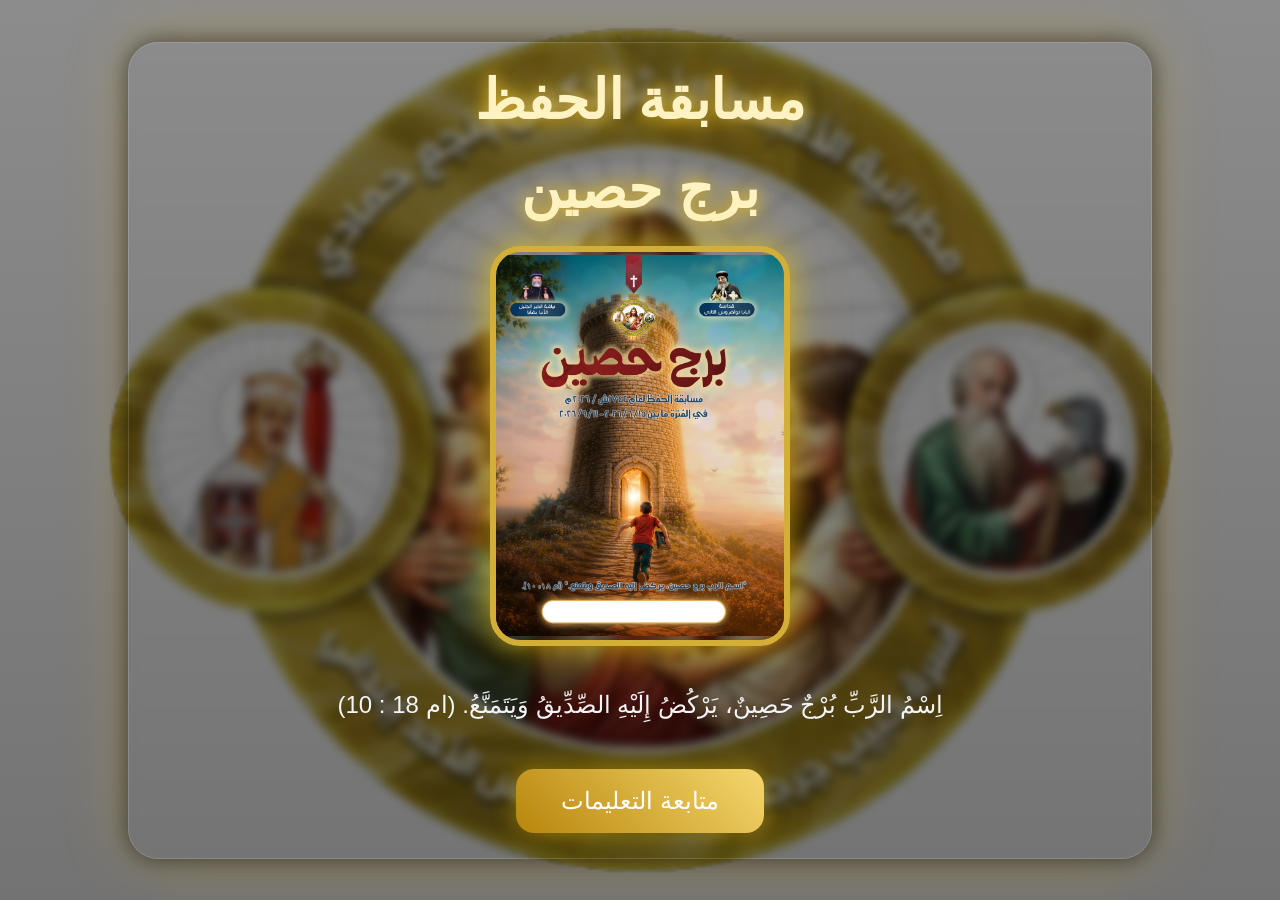
<file: introLessons.html>
<!doctype html>
<html lang="ar" dir="rtl">
  <head>
    <meta charset="UTF-8" />

    <meta name="viewport" content="width=device-width, initial-scale=1.0" />

    <title>مسابقة الحفظ برج حصين</title>
    <link rel="icon" href="imgs/IMG_1185.JPG.jpeg" />

    <link rel="preconnect" href="https://fonts.googleapis.com" />

    <link href="https://fonts.cdnfonts.com/css/ostouri" rel="stylesheet" />

    <style>
      * {
        margin: 0;
        padding: 0;
        box-sizing: border-box;
      }
      body {
        font-family: "Ostouri", "Cairo", sans-serif;

        min-height: 100vh;

        overflow-x: hidden;

        background:
          linear-gradient(rgba(0, 0, 0, 0.45), rgba(0, 0, 0, 0.55)),
          url("imgs/logo.png");

        background-size: cover;

        background-position: center;

        background-repeat: no-repeat;

        background-attachment: fixed;
        display: flex;
        justify-content: center;
        align-items: center;
      }

      .container {
        width: 80%;
        height: 100%;

        border-radius: 30px;

        border: 1px solid rgba(255, 255, 255, 0.15);

        backdrop-filter: blur(5px);
        display: flex;
        padding: 25px 0;
        flex-direction: column;
        justify-content: center;
        align-items: center;

        box-shadow:
          0 0 25px rgba(0, 0, 0, 0.589),
          0 0 60px rgba(212, 175, 55, 0.418);
      }

      @keyframes fade {
        from {
          opacity: 0;
          transform: translateY(50px);
        }

        to {
          opacity: 1;
          transform: translateY(0);
        }
      }

      .title {
        color: #fff3c4;

        font-size: 55px;

        margin-bottom: 25px;

        text-shadow:
          0 0 15px #d4af37,
          0 0 30px rgba(255, 215, 0, 0.5);
      }

      .imageBox {
        width: 300px;
        height: 400px;

        margin: auto;

        border-radius: 30px;

        overflow: hidden;

        border: 6px solid #d4af37;

        box-shadow:
          0 0 30px rgba(255, 215, 0, 0.5),
          0 0 60px rgba(255, 215, 0, 0.25);

        animation: float 4s infinite alternate ease-in-out;
      }

      .imageBox img {
        width: 100%;
        height: 100%;
        object-fit: contain;
      }

      @keyframes float {
        from {
          transform: translateY(0px);
        }

        to {
          transform: translateY(-15px);
        }
      }

      .desc {
        text-align: center;
        margin-top: 35px;

        color: #f3f4f6;

        line-height: 2;

        font-size: 24px;
      }

      .btn {
        display: inline-block;

        margin-top: 40px;

        padding: 18px 45px;

        border-radius: 18px;

        text-decoration: none;

        color: white;

        font-size: 24px;

        background: linear-gradient(45deg, #b8860b, #f5d76e);

        transition: 0.4s;

        box-shadow: 0 0 25px rgba(255, 215, 0, 0.4);
      }

      .btn:hover {
        transform: scale(1.08);

        box-shadow:
          0 0 35px rgba(255, 215, 0, 0.7),
          0 0 80px rgba(255, 215, 0, 0.3);
      }

      @media (max-width: 700px) {
        .title {
          font-size: 38px;
        }

        .desc {
          font-size: 20px;
        }

        .imageBox {
          width: 215px;
          height: 280px;
        }

        .imageBox img {
          width: 100%;
          height: 100%;
          object-fit: contain;
        }
      }
    </style>
  </head>

  <body>
    <div class="container">
      <h1 class="title">مسابقة الحفظ</h1>
      <h1 class="title">برج حصين</h1>

      <div class="imageBox">
        <img src="imgs/IMG_1185.JPG.jpeg" />
      </div>

      <div class="desc">
        <p>
          اِسْمُ الرَّبِّ بُرْجٌ حَصِينٌ، يَرْكُضُ إِلَيْهِ الصِّدِّيقُ
          وَيَتَمَنَّعُ. (ام 18 : 10)
        </p>
      </div>

      <a href="notes.html" class="btn"> متابعة التعليمات </a>
    </div>
  </body>
</html>
</file>
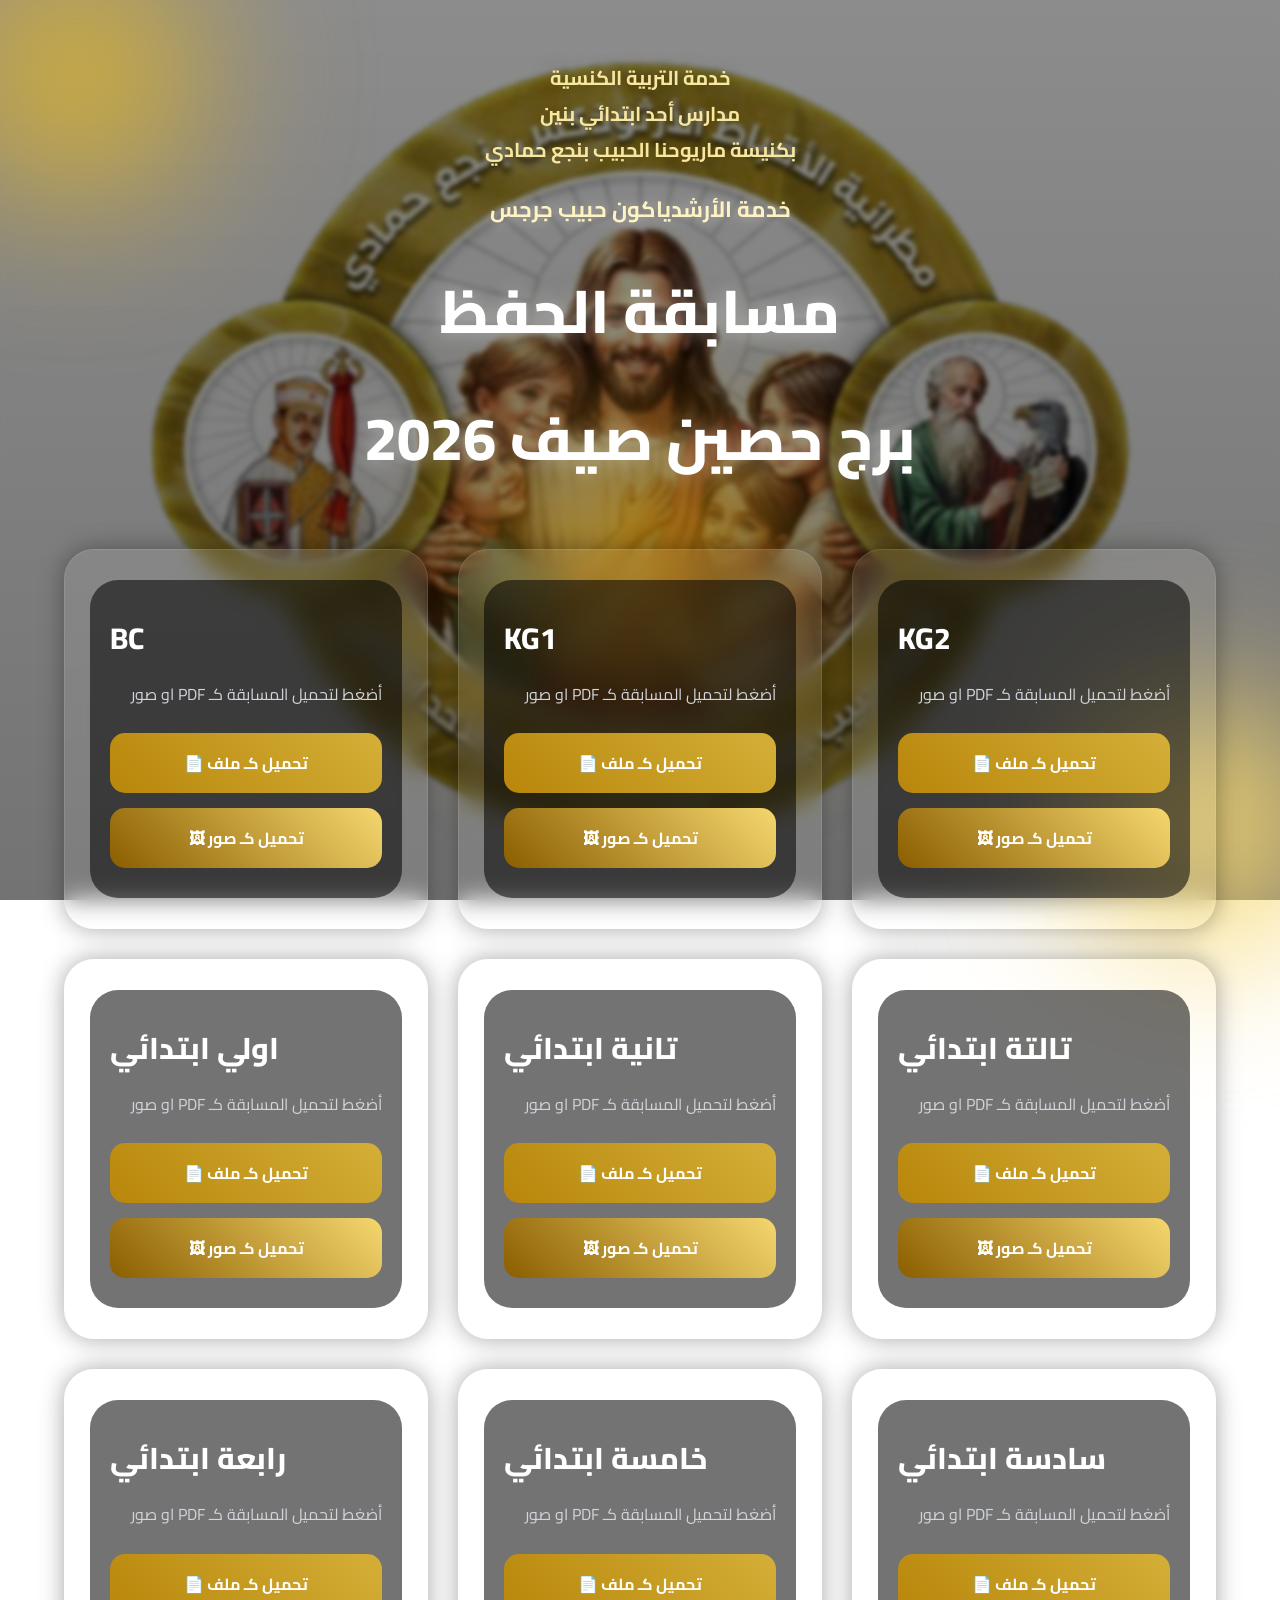
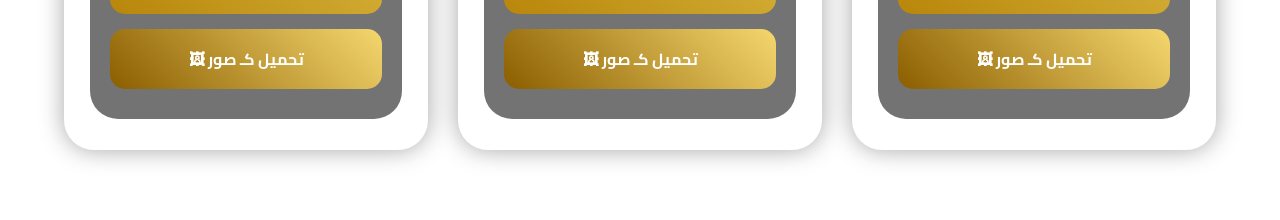
<file: lessons.html>
<!doctype html>
<html lang="en">
  <head>
    <meta charset="UTF-8" />
    <meta name="viewport" content="width=device-width, initial-scale=1.0" />

    <title>مسابقة الحفظ 2026 برج حصين</title>
    <link rel="icon" href="imgs/IMG_1185.JPG.jpeg" />

    <link rel="preconnect" href="https://fonts.googleapis.com" />

    <link rel="preconnect" href="https://fonts.gstatic.com" crossorigin />

    <link
      href="https://fonts.googleapis.com/css2?family=Cairo:wght@300;400;600;700;800&display=swap"
      rel="stylesheet" />

    <link href="https://fonts.cdnfonts.com/css/ostouri" rel="stylesheet" />
    <style>
      * {
        margin: 0;
        padding: 0;
        box-sizing: border-box;
      }

      body {
        font-family: "Ostouri", "Cairo", sans-serif;
        min-height: 100vh;
        overflow-x: hidden;

        background:
          linear-gradient(rgba(0, 0, 0, 0.45), rgba(0, 0, 0, 0.55)),
          url("imgs/logo.png");

        background-size: contain;
        background-position: center;
        background-repeat: no-repeat;
        background-attachment: fixed;

        position: relative;
      }

      body::before {
        content: "";
        position: fixed;
        inset: 0;
        backdrop-filter: blur(2px);
        z-index: -1;
      }

      .floating {
        position: fixed;
        width: 250px;
        height: 250px;
        border-radius: 50%;
        filter: blur(80px);
        z-index: -1;
        animation: float 8s infinite alternate ease-in-out;
      }

      .f1 {
        background: #d4af37;

        top: -50px;
        left: -50px;
      }

      .f2 {
        background: #f5d76e;
        bottom: -50px;
        right: -50px;
        animation-delay: 2s;
      }

      .f3 {
        background: #b8860b;
        top: 50%;
        left: 40%;
        animation-delay: 4s;
      }

      @keyframes float {
        from {
          transform: translateY(0) scale(1);
        }

        to {
          transform: translateY(-50px) scale(1.2);
        }
      }

      .hero {
        padding: 70px 20px 40px;
        text-align: center;
      }

      .hero h1 {
        color: white;
        font-size: 60px;
        font-weight: 800;
        margin-bottom: 15px;
        text-shadow: 0 0 20px rgba(255, 255, 255, 0.4);
        animation: glow 2s infinite alternate;
      }

      @keyframes glow {
        from {
          text-shadow: 0 0 10px #fff;
        }

        to {
          text-shadow:
            0 0 20px #60a5fa,
            0 0 40px #2563eb;
        }
      }

      .hero p {
        color: #d1d5db;
        font-size: 20px;
      }

      .container {
        width: 90%;
        max-width: 1400px;
        margin: auto;
        display: grid;
        grid-template-columns: repeat(auto-fit, minmax(280px, 1fr));
        gap: 30px;
        padding-bottom: 70px;
      }

      .card {
        position: relative;
        overflow: hidden;
        border-radius: 30px;
        background: rgba(255, 255, 255, 0.08);
        border: 1px solid rgba(255, 255, 255, 0.1);
        backdrop-filter: blur(12px);
        padding: 30px 25px;
        transition: 0.5s;
        box-shadow: 0 0 25px rgba(0, 0, 0, 0.35);
        animation: fadeUp 1s ease forwards;
        opacity: 0;
      }

      .card:nth-child(1) {
        animation-delay: 0.1s;
      }

      .card:nth-child(2) {
        animation-delay: 0.2s;
      }

      .card:nth-child(3) {
        animation-delay: 0.3s;
      }

      .card:nth-child(4) {
        animation-delay: 0.4s;
      }

      .card:nth-child(5) {
        animation-delay: 0.5s;
      }

      .card:nth-child(6) {
        animation-delay: 0.6s;
      }

      .card:nth-child(7) {
        animation-delay: 0.7s;
      }

      .card:nth-child(8) {
        animation-delay: 0.8s;
      }

      .card:nth-child(9) {
        animation-delay: 0.9s;
      }

      @keyframes fadeUp {
        from {
          transform: translateY(50px);
          opacity: 0;
        }

        to {
          transform: translateY(0);
          opacity: 1;
        }
      }

      .card:hover {
        transform: translateY(-15px) scale(1.03);

        box-shadow:
          0 0 30px rgba(212, 175, 55, 0.5),
          0 0 80px rgba(255, 215, 0, 0.2);
      }

      .card::before {
        content: "";
        position: absolute;
        inset: -2px;
        .card::before {
          background: linear-gradient(
            45deg,
            #d4af37,
            #f5d76e,
            #b8860b,
            #fff3c4,
            #d4af37
          );
        }
        z-index: -1;
        background-size: 300%;
        animation: borderMove 6s linear infinite;
      }

      @keyframes borderMove {
        0% {
          background-position: 0 0;
        }

        100% {
          background-position: 300% 0;
        }
      }

      .card-inner {
        background: rgba(0, 0, 0, 0.55);
        border-radius: 28px;
        padding: 30px 20px;
      }

      .stage {
        color: white;
        font-size: 30px;
        font-weight: 800;
        margin-bottom: 15px;
      }

      .desc {
        color: #d1d5db;
        margin-bottom: 25px;
        line-height: 1.7;
        direction: rtl;
      }

      .btns {
        display: flex;
        flex-direction: column;
        gap: 15px;
      }

      .btn {
        padding: 15px;
        border-radius: 15px;
        text-decoration: none;
        text-align: center;
        color: white;
        font-weight: 700;
        transition: 0.4s;
        position: relative;
        overflow: hidden;
      }

      .btn::before {
        content: "";
        position: absolute;
        top: 0;
        left: -100%;
        width: 100%;
        height: 100%;
        background: rgba(255, 255, 255, 0.2);
        transition: 0.5s;
      }

      .btn:hover::before {
        left: 100%;
      }

      .pdfBtn {
        background: linear-gradient(45deg, #b8860b, #d4af37);
      }

      .imgBtn {
        background: linear-gradient(45deg, #8b5e00, #f5d76e);
      }

      .btn:hover {
        transform: scale(1.05);
        cursor: pointer;
      }

      .footer {
        text-align: center;
        color: #d1d5db;
        padding: 30px;
        font-size: 18px;
      }

      @media (max-width: 700px) {
        .hero h1 {
          font-size: 40px;
        }

        .hero p {
          font-size: 16px;
        }
      }
      .hero {
        padding: 60px 20px 40px;
        text-align: center;
      }

      .topText {
        color: #f8e7a1;
        font-size: 20px;
        line-height: 1.8;
        margin-bottom: 20px;

        text-shadow:
          0 0 10px rgba(95, 81, 0, 0.5),
          0 0 25px rgba(70, 59, 0, 0.3);
      }

      .subText {
        color: #fff3c4;
        font-size: 22px;
        margin-bottom: 25px;

        text-shadow: 0 0 15px rgba(255, 255, 255, 0.4);
      }

      .mainTitle {
        font-size: 45px;
        font-weight: 800;
        color: white;

        margin-bottom: 20px;

        text-shadow:
          0 0 20px #d4af37,
          0 0 40px #b8860b,
          0 0 60px rgba(255, 215, 0, 0.5);

        animation: titleGlow 2s infinite alternate;
      }

      .heroDesc {
        color: #f3f4f6;
        font-size: 16px;
        letter-spacing: 1px;
      }

      @keyframes titleGlow {
        from {
          transform: scale(1);
        }

        to {
          transform: scale(1.03);
        }
      }
    </style>
  </head>

  <body>
    <div class="floating f1"></div>
    <div class="floating f2"></div>
    <div class="floating f3"></div>

    <section class="hero">
      <h2 class="topText">
        خدمة التربية الكنسية<br />
        مدارس أحد ابتدائي بنين<br />
        بكنيسة ماريوحنا الحبيب بنجع حمادي
      </h2>

      <h3 class="subText">خدمة الأرشدياكون حبيب جرجس</h3>

      <h1 class="mainTitle">مسابقة الحفظ</h1>
      <h1 class="mainTitle">برج حصين صيف 2026</h1>
    </section>

    <div class="container" id="container"></div>

    <script>
      const stages = [
        {
          name: "BC",
          folder: "BC",
          pdf: "bc.pdf",
          imageName: "BC",
          images: 8,
        },

        {
          name: "KG1",
          folder: "KG1",
          pdf: "kg1.pdf",
          imageName: "KG1",
          images: 8,
        },

        {
          name: "KG2",
          folder: "KG2",
          pdf: "KG2.pdf",
          imageName: "KG2",
          images: 8,
        },

        {
          name: "اولي ابتدائي",
          folder: "1",
          pdf: "اولي ابتدائي.pdf",
          imageName: "اولي ابتدائي",
          images: 12,
        },

        {
          name: "تانية ابتدائي",
          folder: "2",
          pdf: "تانية ابتدائي.pdf",
          imageName: "تانية ابتدائي",
          images: 12,
        },

        {
          name: "تالتة ابتدائي",
          folder: "3",
          pdf: "تالتة ابتدائي.pdf",
          imageName: "تالتة ابتدائي",
          images: 16,
        },

        {
          name: "رابعة ابتدائي",
          folder: "4",
          pdf: "رابعة ابتدائي.pdf",
          imageName: "رابعة ابتدائي",
          images: 20,
        },

        {
          name: "خامسة ابتدائي",
          folder: "5",
          pdf: "خامسة ابتدائي.pdf",
          imageName: "خامسة ابتدائي",
          images: 20,
        },

        {
          name: "سادسة ابتدائي",
          folder: "6",
          pdf: "ساتة ابتدائي.pdf",
          imageName: "ساتة ابتدائي",
          images: 20,
        },
      ];
      const container = document.getElementById("container");

      stages.forEach((stage) => {
        container.innerHTML += `
    <div class="card">
      <div class="card-inner">

        <div class="stage">
          ${stage.name}
        </div>

        <div class="desc">
          أضغط لتحميل المسابقة كـ PDF او صور
        </div>

        <div class="btns">

          <a
            class="btn pdfBtn"
            href="pdfs/${stage.folder}/${stage.pdf}"
            download
          >
            📄 تحميل كـ ملف
          </a>

          <a
            class="btn imgBtn"
            onclick="downloadImages(
              '${stage.folder}',
              '${stage.imageName}',
              ${stage.images}
            )"
          >
            🖼 تحميل كـ صور
          </a>

        </div>

      </div>
    </div>
  `;
      });
      function downloadImages(folder, imageName, totalImages) {
        let i = 1;

        const interval = setInterval(() => {
          const link = document.createElement("a");

          link.href = `pdfs/${folder}/${imageName}-${i}.png`;

          link.download = `${imageName}-${i}.png`;

          document.body.appendChild(link);

          link.click();

          document.body.removeChild(link);

          i++;

          if (i > totalImages) {
            clearInterval(interval);
          }
        }, 1500);
      }
    </script>
  </body>
</html>
</file>
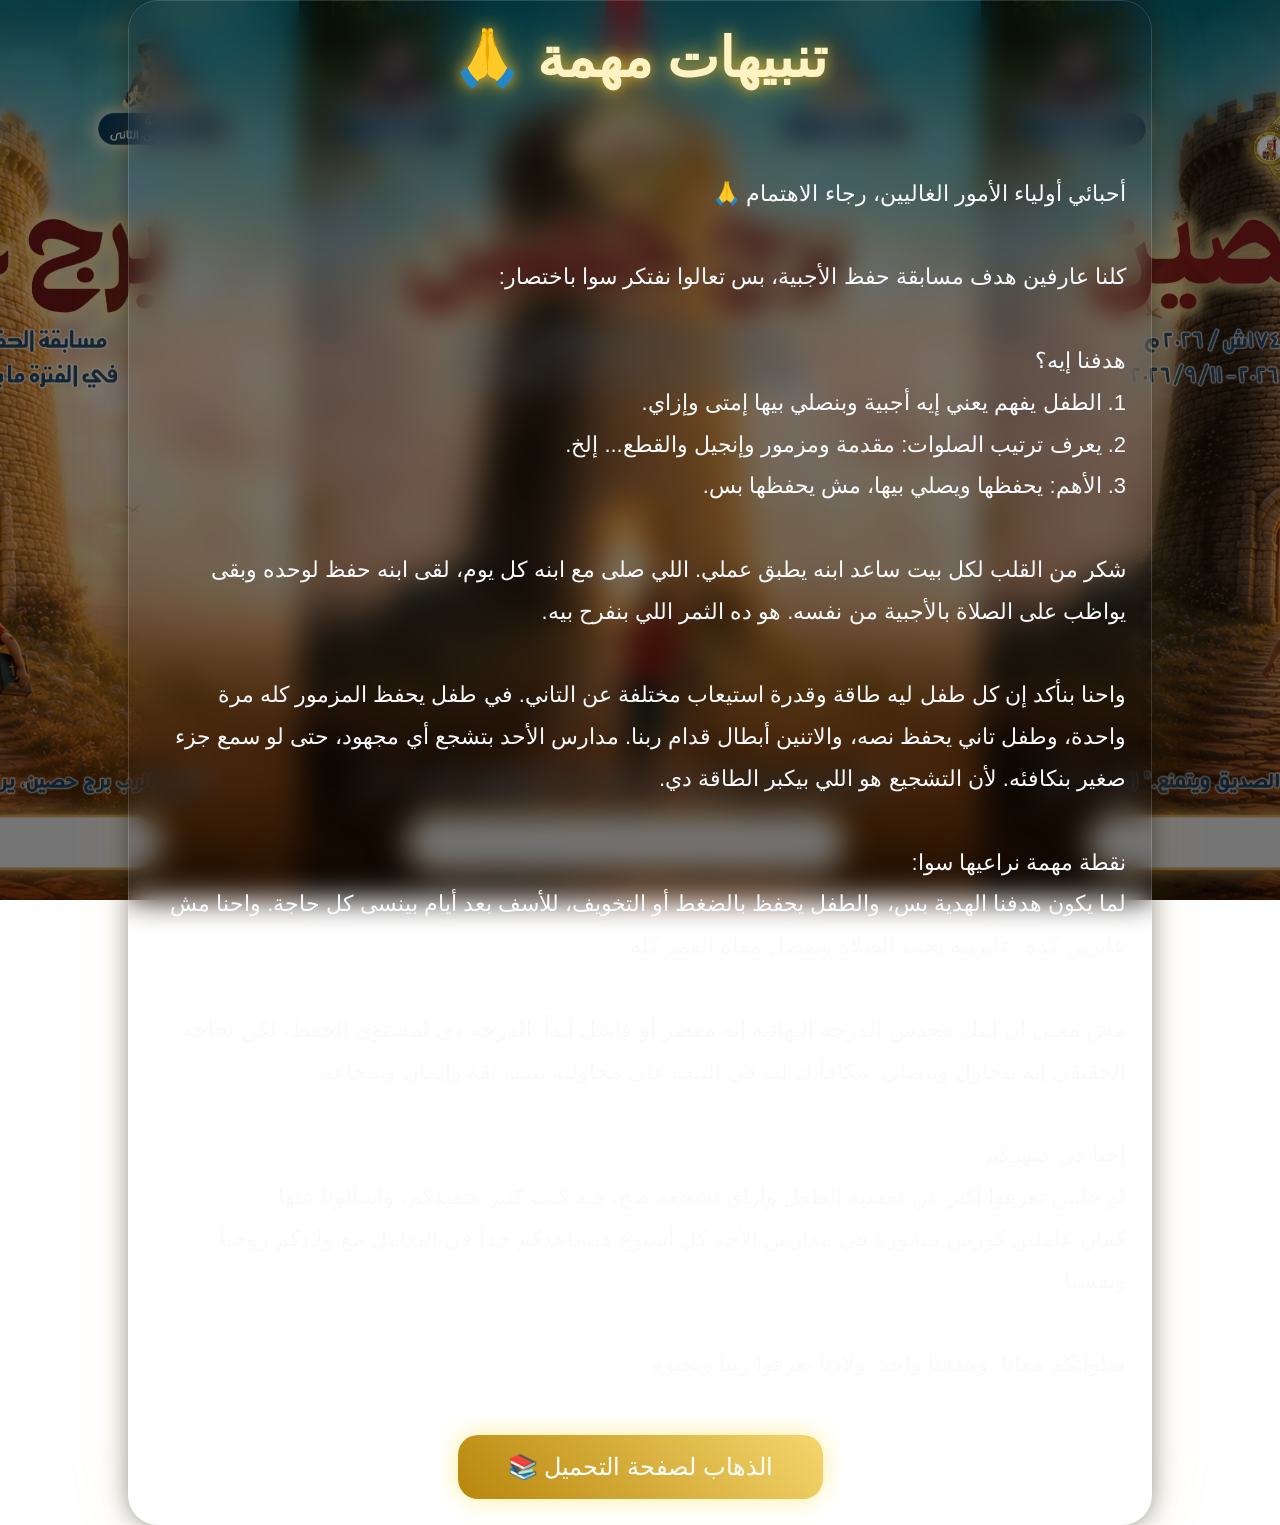
<file: notes.html>
<!doctype html>
<html lang="ar" dir="rtl">
  <head>
    <meta charset="UTF-8" />

    <meta name="viewport" content="width=device-width, initial-scale=1.0" />

    <title>تنبيهات مهمة</title>
    <link rel="icon" href="imgs/IMG_1185.JPG.jpeg" />

    <link href="https://fonts.cdnfonts.com/css/ostouri" rel="stylesheet" />

    <style>
      * {
        margin: 0;
        padding: 0;
        box-sizing: border-box;
      }

      body {
        font-family: "Ostouri", "Cairo", sans-serif;

        min-height: 100vh;

        overflow-x: hidden;

                background: linear-gradient(rgba(0, 0, 0, 0.45), rgba(0, 0, 0, 0.55)),url("imgs/IMG_1185.JPG.jpeg");


        background-size: contain;

        background-position: center;


        background-attachment: fixed;
        display: flex;
        justify-content: center;
        align-items: center;
      }

      .container,
      .notesBox {
        width: 80%;
        padding: 25px;

        background-size: cover;

        background-position: center;

        background-repeat: no-repeat;

        border-radius: 30px;

        border: 1px solid rgba(255, 255, 255, 0.15);

        backdrop-filter: blur(15px);

        box-shadow:
          0 0 25px rgba(0, 0, 0, 0.4),
          0 0 60px rgba(212, 175, 55, 0.15);
      }

      @keyframes show {
        from {
          opacity: 0;
          transform: translateY(40px);
        }

        to {
          opacity: 1;
          transform: translateY(0);
        }
      }

      h1 {
        text-align: center;

        color: #fff3c4;

        font-size: 55px;

        margin-bottom: 40px;

        text-shadow:
          0 0 15px #d4af37,
          0 0 35px rgba(255, 215, 0, 0.4);
      }

      .text {
        color: #f8fafc;

        line-height: 1.9;

        font-size: 22px ;

        white-space: pre-line;
      }

      .btn {
        display: block;
        text-align: center;
        width: fit-content;

        margin: 50px auto 0;

        padding: 18px 50px;

        border-radius: 20px;

        text-decoration: none;

        color: white;

        font-size: 24px;

        background: linear-gradient(45deg, #b8860b, #f5d76e);

        transition: 0.4s;

        box-shadow: 0 0 25px rgba(255, 215, 0, 0.4);
      }

      .btn:hover {
        transform: scale(1.08);

        box-shadow:
          0 0 35px rgba(255, 215, 0, 0.7),
          0 0 80px rgba(255, 215, 0, 0.3);
      }

      @media (max-width: 700px) {
        h1 {
          font-size: 38px;
        }

        .text {
          font-size: 20px;
          line-height: 2.1;
        }
        .btn{
            font-size: 16px;
        }
      }
    </style>
  </head>

  <body>
    <div class="container">
      <h1>تنبيهات مهمة 🙏</h1>

      <div class="text">
        أحبائي أولياء الأمور الغاليين، رجاء الاهتمام 🙏

كلنا عارفين هدف مسابقة حفظ الأجبية، بس تعالوا نفتكر سوا باختصار:

هدفنا إيه؟
1. الطفل يفهم يعني إيه أجبية وبنصلي بيها إمتى وإزاي.
2. يعرف ترتيب الصلوات: مقدمة ومزمور وإنجيل والقطع... إلخ.
3. الأهم: يحفظها ويصلي بيها، مش يحفظها بس.

شكر من القلب لكل بيت ساعد ابنه يطبق عملي. اللي صلى مع ابنه كل يوم، لقى ابنه حفظ لوحده وبقى يواظب على الصلاة بالأجبية من نفسه. هو ده الثمر اللي بنفرح بيه.

واحنا بنأكد إن كل طفل ليه طاقة وقدرة استيعاب مختلفة عن التاني. في طفل يحفظ المزمور كله مرة واحدة، وطفل تاني يحفظ نصه، والاتنين أبطال قدام ربنا. مدارس الأحد بتشجع أي مجهود، حتى لو سمع جزء صغير بنكافئه. لأن التشجيع هو اللي بيكبر الطاقة دي.

نقطة مهمة نراعيها سوا:
لما يكون هدفنا الهدية بس، والطفل يحفظ بالضغط أو التخويف، للأسف بعد أيام بينسى كل حاجة. واحنا مش عايزين كده. عايزينه يحب الصلاة وتفضل معاه العمر كله.

مش معنى إن ابنك مخدش الدرجة النهائية إنه مقصر أو فاشل أبداً. الدرجة دي لمستوى الحفظ، لكن نجاحه الحقيقي إنه بيحاول وبيصلي. مكافأتك ليه في البيت على محاولته بتديه ثقة وإيمان وشجاعة.

إحنا في ضهركم:
لو حابين تعرفوا أكتر عن نفسية الطفل وازاي نشجعه صح، فيه كتب كتير هتفيدكم، واسألونا عنها.
كمان عاملين كورس مشورة في مدارس الأحد كل أسبوع هيساعدكم جداً في التعامل مع ولادكم روحياً ونفسياً.

صلواتكم معانا، وهدفنا واحد: ولادنا يعرفوا ربنا ويحبوه
      </div>

      <a href="lessons.html" class="btn"> الذهاب لصفحة التحميل 📚 </a>
    </div>
  </body>
</html>
</file>
